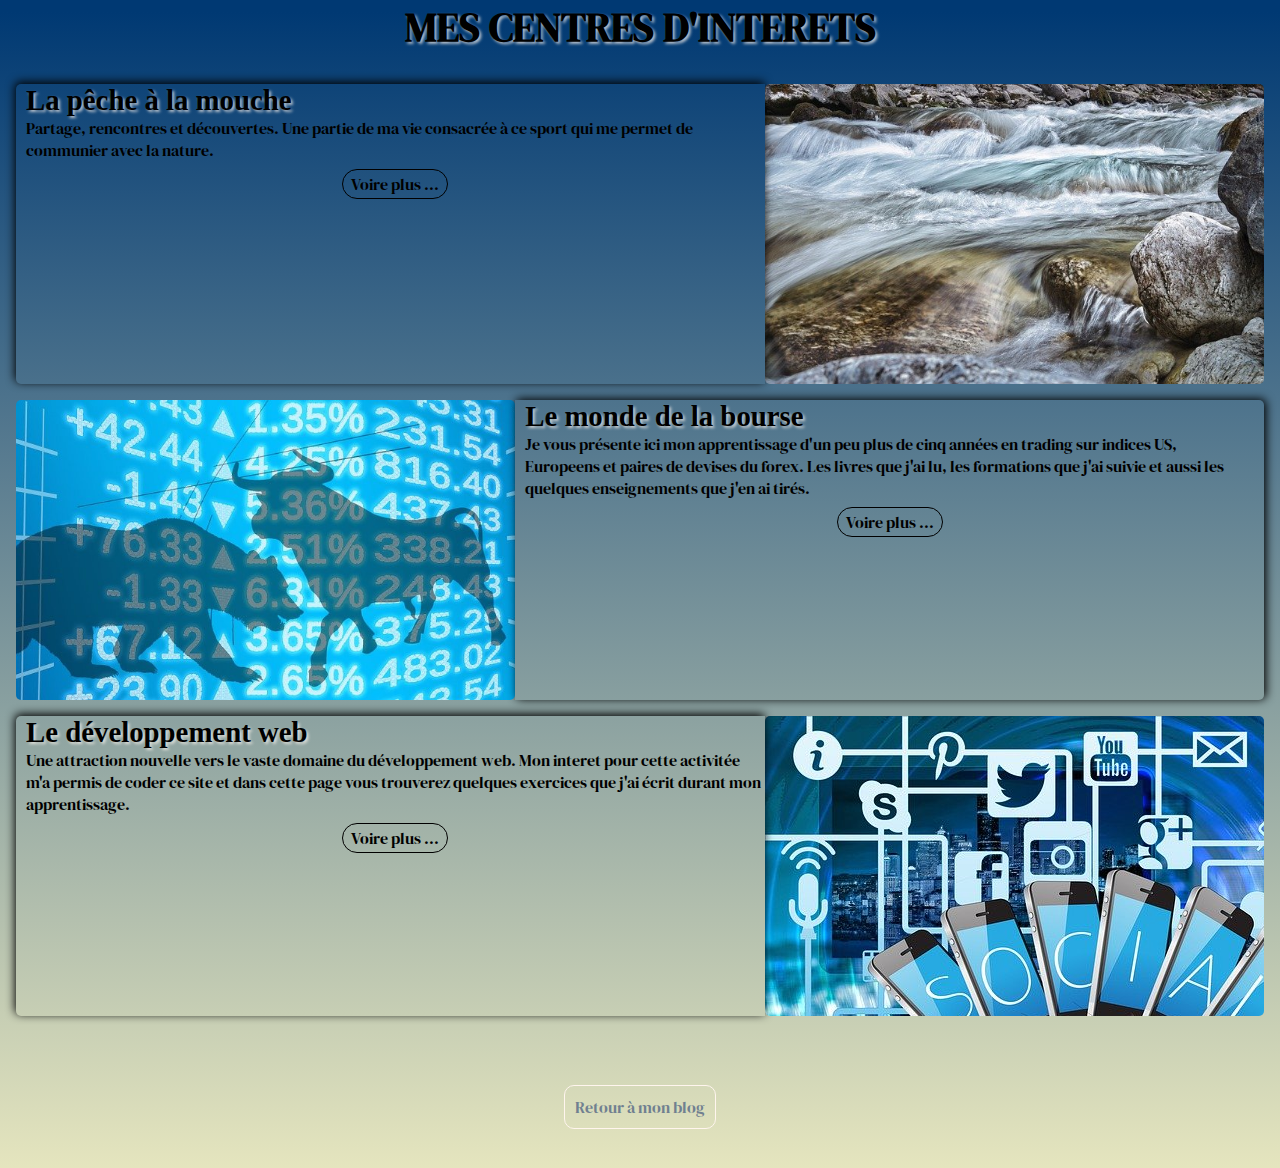
<file: index.html>
<!DOCTYPE html>
<html lang="fr">
    <head>
        <meta charset="utf-8">
            <title>Mes hobbies </title>
            <link rel="stylesheet" href="style4.css">
            <meta name="viewport" content="width=device-width, initial-scale=1.0">
            <link rel="stylesheet" href="https://cdnjs.cloudflare.com/ajax/libs/font-awesome/5.15.3/css/all.min.css" integrity="sha512-iBBXm8fW90+nuLcSKlbmrPcLa0OT92xO1BIsZ+ywDWZCvqsWgccV3gFoRBv0z+8dLJgyAHIhR35VZc2oM/gI1w==" crossorigin="anonymous" referrerpolicy="no-referrer" />
    </head>
    <body>
        <header>
            <h1>mes centres d'interets</h1>
        </header>
            <section class="contener">
                    <div class="Fly"> 
                        <div class="text">
                            <h2>La pêche à la mouche</h2>
                                <p> Partage, rencontres et découvertes. Une partie de ma vie consacrée à ce sport qui me permet de communier avec la nature.
                                </p>    
                                    <div class="plus">
                                        <a href="./mouche/index-fly.html">Voire plus ...</a>
                                    </div>
                        </div>
                        <div class="Photo-Fly"></div>
                    </div>
          
                    <div class="Bourse"> 
                        <div class="Photo-Bourse"> 
                            
                        </div>
                        <div class="text-2">
                            <h2>Le monde de la bourse</h2>
                                <p>Je vous présente ici mon apprentissage d'un peu plus de cinq années en trading sur indices US, Europeens et paires de devises du forex. Les livres que j'ai lu, les formations que j'ai suivie et aussi les quelques enseignements que j'en ai tirés. </p>
                                    <div class="plus">
                                        <a href="./bourse/index-bourse.html">Voire plus ...</a>
                                    </div>
                         </div>
                    </div>
        
                    <div class="Dev-Web"> 
                        <div class="text-3">
                            <h2>Le développement web</h2>
                                <p>Une attraction nouvelle vers le vaste domaine du développement web. Mon interet pour cette activitée m'a permis de coder ce site et dans cette page vous trouverez  quelques exercices que j'ai écrit durant mon apprentissage. </p>
                                    <div class="plus">
                                        <a href="./dev-web/index-dev-web.html">Voire plus ...</a>
                                    </div>
                        </div>
                        <div class="Photo-Dev-Web">
                            
                        </div>
                    </div>
                <footer>
                    
                </footer>
            </section>
            <div class="btn">
                <a href="https://bastardrosset.github.io/CV_Bastard-rosset_Xavier/">Retour à mon blog</a>
            </div>
    </body>     

</html>
</file>
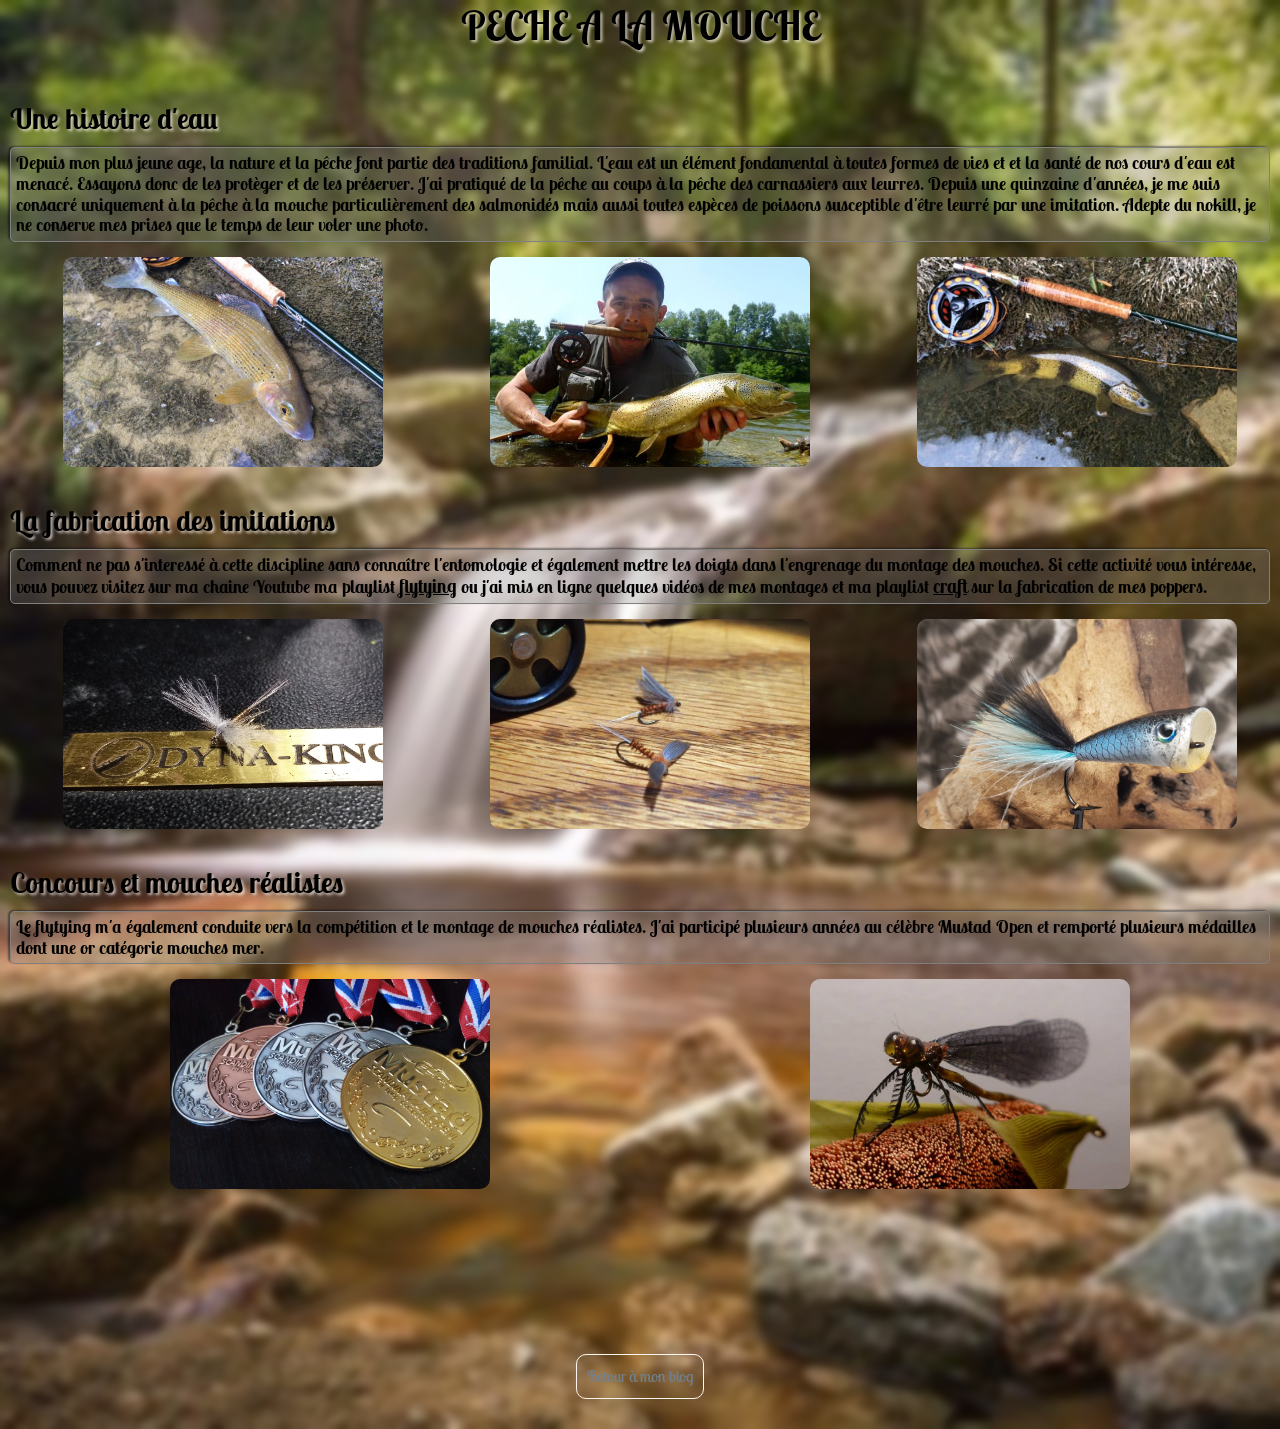
<file: mouche/index-fly.html>
<!DOCTYPE html>
<html lang="fr">
    <head>
        <meta charset="utf-8">
            <title>Peche à la mouche</title>
            <link rel="stylesheet" href="style-fly.css">
            <meta name="viewport" content="width=device-width, initial-scale=1.0">
            <link rel="stylesheet" href="https://cdnjs.cloudflare.com/ajax/libs/font-awesome/5.15.3/css/all.min.css" integrity="sha512-iBBXm8fW90+nuLcSKlbmrPcLa0OT92xO1BIsZ+ywDWZCvqsWgccV3gFoRBv0z+8dLJgyAHIhR35VZc2oM/gI1w==" crossorigin="anonymous" referrerpolicy="no-referrer" />
    </head>
    <body>
        <header>
            <h1>peche a la mouche</h1>
        </header>
        <section>
            <h2>Une histoire d'eau</h2>
            <div class="text-presentation">
                <p>Depuis mon plus jeune age, la nature et la pêche font partie des traditions familial. L'eau est un élément fondamental à toutes formes de vies et et la santé de nos cours d'eau est menacé. Essayons donc de les protèger et de les préserver.
                J'ai pratiqué de la pêche au coups à la pêche des carnassiers aux leurres. Depuis une quinzaine d'années, je me suis consacré uniquement à la pêche à la mouche particulièrement des salmonidés mais aussi toutes espèces de poissons susceptible d'être leurré par une imitation. Adepte du nokill, je ne conserve mes prises que le temps de leur voler une photo.</p>
            </div>

            <div class="pictures-fish">
                <div class="image1"><span>Belle ombre de la Loue</span></div>
                <div class="image2"><span>Belle truite de la l'Ain</span></div>
                <div class="image3"><span>Belle truite de la Loue</span></div>
            
            </div>  

        <h2>La fabrication des imitations</h2> 
            <div class="text-imitations">
                    <p>Comment ne pas s'interessé à cette discipline sans connaître l'entomologie et également   mettre les doigts dans l'engrenage du montage des mouches.
                    Si cette activité vous intéresse, vous pouvez visitez sur ma chaine Youtube ma playlist<a href="https://www.youtube.com/playlist?list=PL6lS94LkZu6hzaGxO_43GK9eoJZOqMEmT" target="_blank"> flytying</a>  ou j'ai mis en ligne quelques vidéos de mes montages et ma playlist <a href="https://www.youtube.com/playlist?list=PL6lS94LkZu6iwZHqme6YGjHrI_Va7RvfH" target="_blank">craft</a> sur la fabrication de mes poppers.</p>
            </div>

            <div class="pictures-fly">
                    <div class="image4"><span>Spent en CDC</span></div>  
                    <div class="image5"><span>Spent et mouche d'Ornans</span></div>   
                    <div class="image6"><span>Popper pour le bar</span></div>   
            </div>
                
        <h2>Concours et mouches réalistes</h2> 
            <div class="text-competition">
                        <p>Le flytying m'a également conduite vers la compétition et le montage de mouches réalistes. J'ai participé plusieurs années au célèbre Mustad Open et remporté plusieurs médailles dont une or catégorie mouches mer.</p>
            </div>

            <div class="pictures-competition">
                        <div class="image7" ><span>Mes trophés du Mustad Scandinavian Open</span></div>
                        <div class="image8"><span>Ma concéption d'une libellule</span></div>
            </div>
        </section>
            <div class="btn">
                <a href="../index.html">Retour à mon blog</a>
            </div>
</body>     

</html>
</file>
<file: style4.css>
@import url("https://fonts.googleapis.com/css2?family=DM+Serif+Display&display=swap");

/* *********************************PAGE D'ACCUEIL******************************* */
* {
  padding: 0px;
  margin: 0;
}
body {
  width: 100%;
  font-family: "DM Serif Display", serif;
  background: rgb(229, 229, 190);
  background: -webkit-linear-gradient(
    85deg,
    rgba(229, 229, 190, 1) 0%,
    rgba(0, 57, 115, 1) 99%
  );
  background: linear-gradient(
    0deg,
    rgba(229, 229, 190, 1) 0%,
    rgba(0, 57, 115, 1) 99%
  );
}
.contener{
  width: 100%;
}
h1 {
  font-size: 2.5rem;
  text-transform: uppercase;
  text-align: center;
  text-shadow: 2px 2px 3px rgba(255, 245, 238, 0.719);
  margin-bottom: 30px;
}

h2 {
  font-size: 1.8rem;
  font-family: "Lobster Two", cursive;
  text-shadow: 2px 2px 3px rgba(255, 245, 238, 0.719);
}
.Fly {
  display: grid;
  grid-template-columns: 60% 40%;
  margin: 1rem;
}
.Photo-Fly {
  background: url(./assets/peche1.jpg) no-repeat center/cover;
  border-radius: 5px;
}

.Photo-Bourse {
  background: url(./assets/bannierebourse.jpg) no-repeat center/cover;
  border-radius: 5px;
}
.Bourse {
  display: grid;
  grid-template-columns: 40% 60%;
  margin: 1rem;
}

.Dev-Web {
  display: grid;
  grid-template-columns: 60% 40%;
  margin: 1rem;
}
.Photo-Dev-Web {
  background: url(./assets/dev1.jpg);
  border-radius: 5px;
}
.Fly,
.Bourse,
.Dev-Web {
  min-height: 300px;
  margin-top: 15px;
}
.text,
.text-3 {
  position: relative;
  border-radius: 5px 0px 0px 5px;
  padding-left: 10px;
  box-shadow: -1px -2px 10px black;
}
.text-2 {
  padding-left: 10px;
  padding-right: 10px;
  border-radius: 0px 5px 5px 0px;
  box-shadow: 2px -1px 10px black;
}
.plus {
  display: flex;
  justify-content: center;
  align-items: center;
  margin-top: 0.5rem;
}
.plus a {
  text-decoration: none;
  color: black;
  border: 0.1rem solid black;
  padding: 0.2rem 0.5rem;
  border-radius: 1rem;
  transition: 0.3s ease;
}
a:hover {
  color: seashell;
  transform: scale(1.2);
  padding-left: 15px;
  background-color: grey;
}
/************ btn-Retour Accueil ************/
.btn {
  width: 100%;
  position: relative;
  margin-top: 80px;
  margin-bottom: 50px;
  text-align: center;
}
.btn a {
  position: relative;
  margin-left: auto;
  text-decoration: none;
  color: slategray;
  line-height: 1.4rem;
  padding: 10px;
  text-align: center;
  border: 1px solid seashell;
  border-radius: 10px;
  cursor: pointer;
  transition: 0.4s ease;
}
.btn a:hover {
  transform: scale(1.1, 1.1);
  background-color: grey;
  box-shadow: inset 2px 2px 2px rgb(77, 77, 77);
}
.btn a:hover {
  color: white;
}
/********************** Responsive ********************/
</file>
<file: mouche/style-fly.css>
@import url("https://fonts.googleapis.com/css2?family=Lobster+Two:ital@1&display=swap");
* {
  margin: 0;
  padding: 0;
  font-family: "Lobster Two", cursive;
}
body {
  background: url(../assets/river.jpg) no-repeat center/cover;
  backdrop-filter: blur(4px);
  object-fit: cover;
  height: 100%;
}
section{
  height: 100%;
}
h1 {
  font-size: 2.5rem;
  text-transform: uppercase;
  text-align: center;
  text-shadow: 2px 2px 3px rgba(255, 245, 238, 0.719);
  margin-bottom: 50px;
}
h2 {
  margin: 10px;
  font-size: 1.8rem;
  font-family: "Lobster Two", cursive;
  text-shadow: 2px 2px 3px rgba(255, 245, 238, 0.719);
  margin-top: 30px;
}
p {
  padding: 5px;
  margin: 10px;
  border: 1px solid gray;
  border-radius: 5px;
  background-color: rgba(128, 128, 128, 0.267);
  font-size: 1.1rem;
  font-weight: bolder;
  line-height: 1.3rem;
  box-shadow: -2px -1px 2px rgba(0, 0, 0, 0.452);
  opacity: 100%;
  z-index: 10;
}
.text-imitations p a {
  color: black;
  font-size: 1.2rem;
}
/****************** Caracteristiques des box photos *******************/
.pictures-fish,
.pictures-fly,
.pictures-competition {
  width: 100%;
  height: 220px;
  display: flex;
  align-items: center;
  justify-content: space-around;
}
/****************** Caracteristiques des photos *******************/
.pictures-fish .image1,
.pictures-fish .image2,
.pictures-fish .image3,
.pictures-fly .image4,
.pictures-fly .image5,
.pictures-fly .image6,
.pictures-competition .image7,
.pictures-competition .image8 {
  width: 25%;
  height: 210px;
  box-sizing: border-box;
  margin-left: 20px;
  border-radius: 10px;
  transition: all 0.3s ease;
}
/******************** Photos de la 1er partie de page *******************/
.pictures-fish .image1 {
  background: url(../assets/ombre.jpg) no-repeat center/cover;
  overflow: hidden;
}
.pictures-fish .image2 {
  background: url(../assets/truite2.jpg) no-repeat center/cover;
  overflow: hidden;
}
.pictures-fish .image3 {
  background: url(../assets/truite.jpg) no-repeat center/cover;
  overflow: hidden;
}
.pictures-fish .image1:hover {
  transform: translateX(50%) scale(2, 2);
}

.pictures-fish .image2:hover {
  transform: scale(2, 2);
}
.pictures-fish .image3:hover {
  transform: translateX(-50%) scale(2, 2);
}
/**************** Photos de la 2em partie de page ****************/
.pictures-fly .image4 {
  background: url(../assets/Spentcdc.jpg) no-repeat center/cover;
  overflow: hidden;
}
.pictures-fly .image5 {
  background: url(../assets/spent.jpg) no-repeat center/cover;
  overflow: hidden;
}
.pictures-fly .image6 {
  background: url(../assets/pop_blue.jpg) no-repeat center/cover;
  overflow: hidden;
}
.pictures-fly .image4:hover {
  transform: translateX(50%) scale(2, 2);
}
.pictures-fly .image5:hover {
  transform: scale(2, 2);
}
.pictures-fly .image6:hover {
  transform: translateX(-50%) scale(2, 2);
}
/**************** Photos de la 3em partie de page ****************/
.pictures-competition .image7 {
  background: url(../assets/mustad.jpg) no-repeat center/cover;
  overflow: hidden;
}
.pictures-competition .image8 {
  background: url(../assets/libellule.jpg) no-repeat center/cover;
  overflow: hidden;
}
.pictures-competition .image7:hover,
.pictures-competition .image8:hover {
  transform: scale(2, 2);
}
/*************** span des photos des 3 parties *****************/
.pictures-fish .image1 span,
.pictures-fish .image2 span,
.pictures-fish .image3 span,
.pictures-fly .image4 span,
.pictures-fly .image5 span,
.pictures-fly .image6 span,
.pictures-competition .image7 span,
.pictures-competition .image8 span {
  width: 150px;
  display: inline-block;
  font-weight: bolder;
  padding-left: 5%;
  line-height: 1.5rem;
  transform: translateX(-100%);
}
.pictures-fish .image1 span,
.pictures-fish .image3 span,
.pictures-fly .image4 span,
.pictures-competition .image7 span {
  color: seashell;
  font-weight: bolder;
}
/******************* Animation de text ****************/
.pictures-fish .image1:hover :nth-child(1),
.pictures-fish .image2:hover :nth-child(1),
.pictures-fish .image3:hover :nth-child(1),
.pictures-fly .image4:hover :nth-child(1),
.pictures-fly .image5:hover :nth-child(1),
.pictures-fly .image6:hover :nth-child(1) {
  animation-name: text;
  animation-timing-function: ease-in;
  animation-duration: 2s;
  animation-fill-mode: forwards;
}
@keyframes text {
  0% {
    transform: translateX(-100%);
  }
  50% {
    transform: translateY(80%);
  }
  100% {
    transform: translateX(80%);
  }
}
.pictures-competition .image7:hover :nth-child(1),
.pictures-competition .image8:hover :nth-child(1) {
  animation-name: text2;
  animation-timing-function: ease-in;
  animation-duration: 2s;
  animation-fill-mode: forwards;
}
@keyframes text2 {
  0% {
    transform: translateX(-100%);
  }
  50% {
    transform: translateY(80%);
  }
  100% {
    transform: translateX(20%);
  }
}
/***************** Bouton de retoutr a l'accueil *******************/
#container-bouton {
  position: relative;
  width: 100%;
  text-align: center;
}
.btn {
  padding-bottom: 30px;
  margin-top: 160px;
  display: flex;
  justify-content: center;
  align-items: center;
}
.btn a {
  position: relative;
  text-decoration: none;
  color: slategray;
  line-height: 1.4rem;
  padding: 10px;
  text-align: center;
  border: 1px solid seashell;
  border-radius: 10px;
  cursor: pointer;
  transition: 0.4s ease;
}
.btn a:hover {
  transform: scale(1.1, 1.1);
  background-color: grey;
  box-shadow: inset 2px 2px 2px rgb(77, 77, 77);
}
.btn a:hover {
  color: white;
}
/************** Responsive **************/
@media screen and (max-width: 810px) {
  body {
    height: 130vh;
  }
}
@media screen and (max-width: 1090px) {
  .pictures-fish .image1:hover :nth-child(1),
  .pictures-fish .image2:hover :nth-child(1),
  .pictures-fish .image3:hover :nth-child(1),
  .pictures-fly .image4:hover :nth-child(1),
  .pictures-fly .image5:hover :nth-child(1),
  .pictures-fly .image6:hover :nth-child(1) {
    animation-name: text;
    animation-timing-function: ease-in;
    animation-duration: 2s;
    animation-fill-mode: forwards;
  }
  @keyframes text {
    0% {
      transform: translateX(-100%);
    }
    50% {
      transform: translateY(80%);
    }
    100% {
      transform: translateX(50%);
    }
  }
  .pictures-fish .image1 span,
  .pictures-fish .image2 span,
  .pictures-fish .image3 span,
  .pictures-fly .image4 span,
  .pictures-fly .image5 span,
  .pictures-fly .image6 span,
  .pictures-competition .image7 span,
  .pictures-competition .image8 span {
    width: 100px;
  }
}
@media screen and (max-width: 628px) {
  .pictures-fish .image1:hover :nth-child(1),
  .pictures-fish .image2:hover :nth-child(1),
  .pictures-fish .image3:hover :nth-child(1),
  .pictures-fly .image4:hover :nth-child(1),
  .pictures-fly .image5:hover :nth-child(1),
  .pictures-fly .image6:hover :nth-child(1) {
    animation-play-state: paused;
  }
}
</file>
